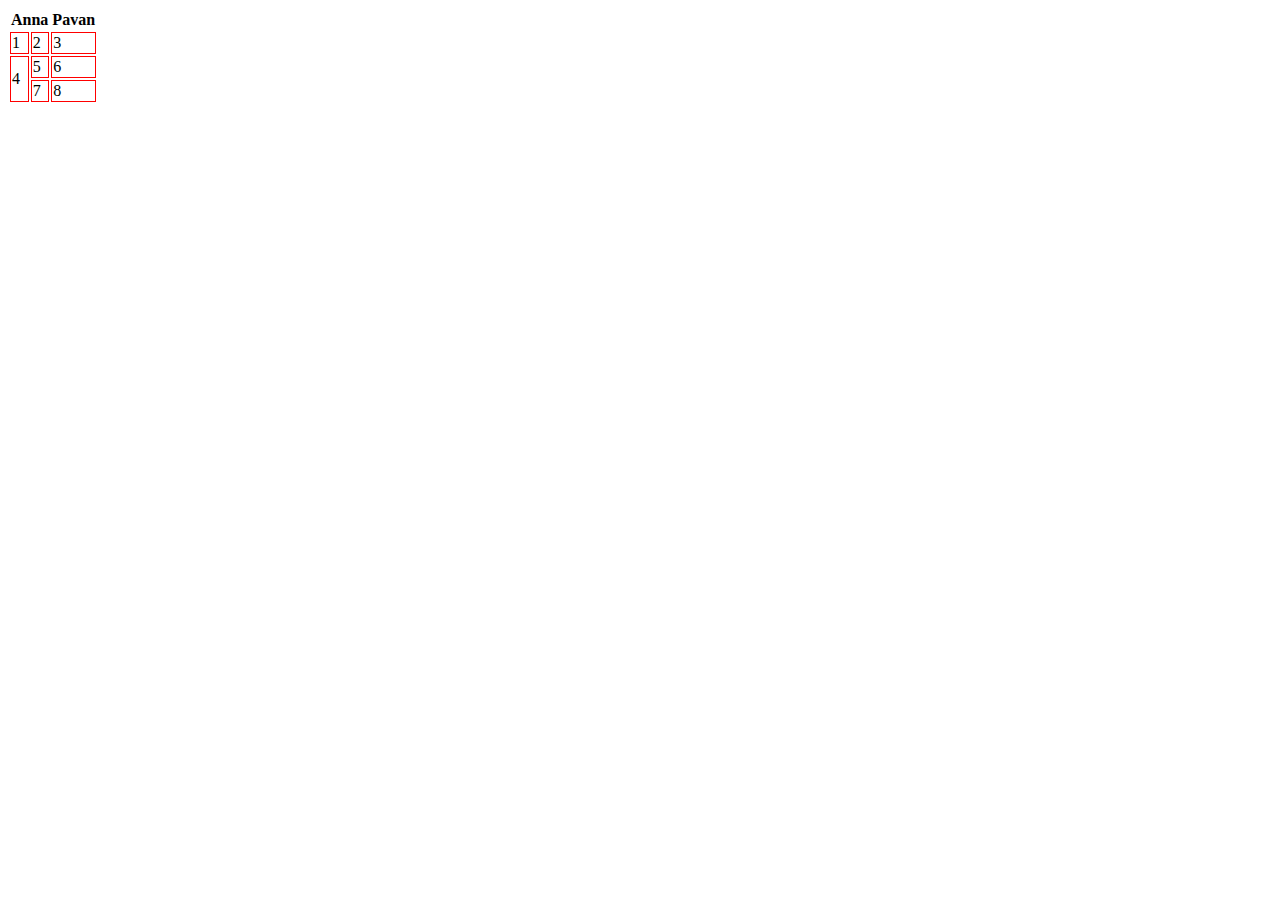
<file: HTML/p1.html>
<html>
    <head>
        <title>Pagination</title>
        <style>
            table.th,tr,td{
                border:1px solid red;
                border-collapse: collapse;
            }
            h1{
                color:green;
            }
        </style>
    </head>
    <body>
        
        <table>
            <tr>
                <th colspan="2">Anna</th>
                <th>Pavan</th>
            </tr>
            <tr>
                <td>1</td>
                <td>2</td>
                <td>3</td>
            </tr>
            <tr>
                <td rowspan="2">4</td>
                <td>5</td>
                <td>6</td>
            </tr>
            <tr>
                <td>7</td>
                <td>8</td>
            </tr>

        </table>
    </body>
</html>
</file>
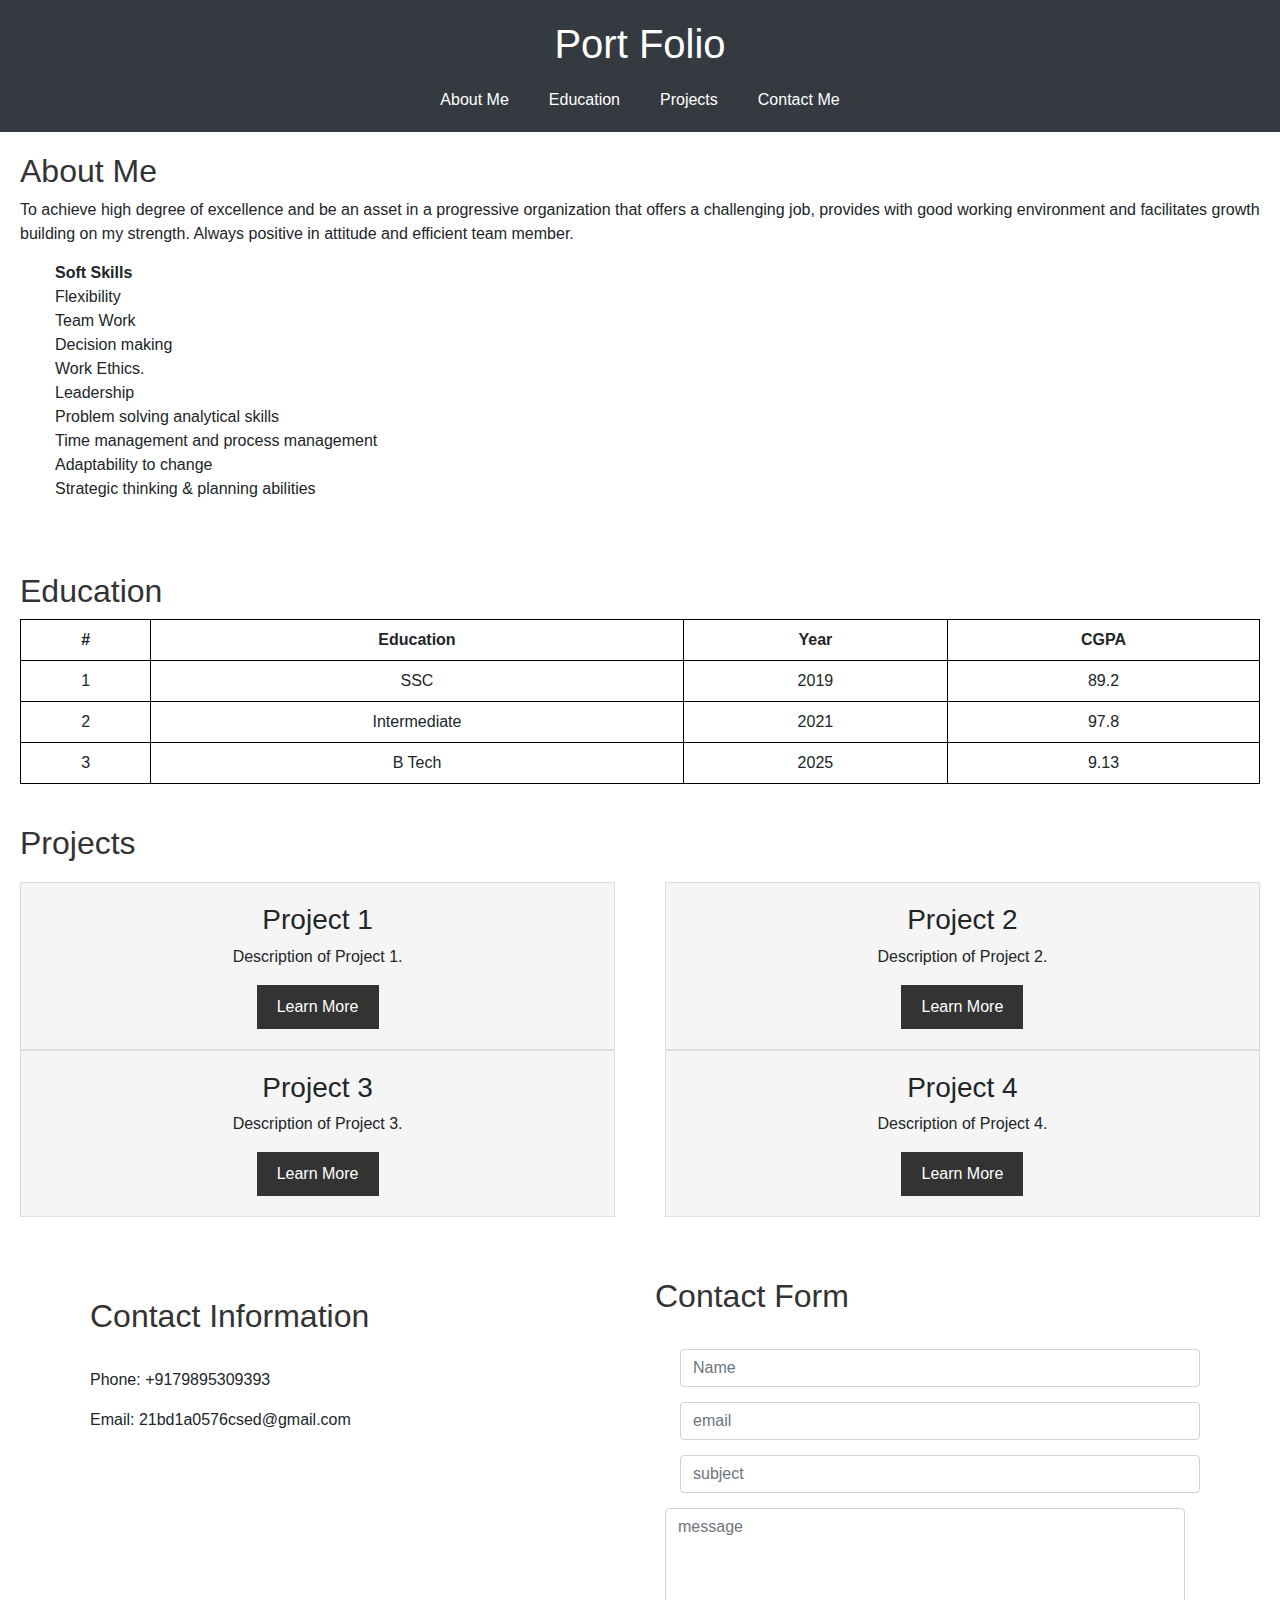
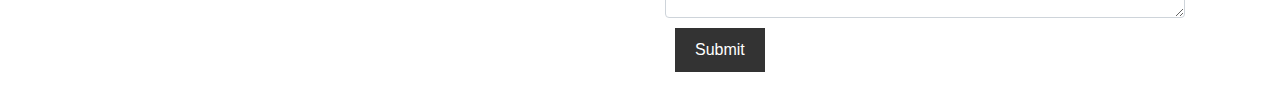
<file: Time_Table/Resume.html>
<!DOCTYPE html>
<html lang="en">
<head>
    <meta charset="UTF-8">
    <meta name="viewport" content="width=device-width, initial-scale=1.0">
    <title>Your Portfolio</title>

    <!-- Link to Bootstrap CSS and JavaScript files -->
    <link rel="stylesheet" href="https://maxcdn.bootstrapcdn.com/bootstrap/4.5.2/css/bootstrap.min.css">
    <script src="https://ajax.googleapis.com/ajax/libs/jquery/3.5.1/jquery.min.js"></script>
    <script src="https://maxcdn.bootstrapcdn.com/bootstrap/4.5.2/js/bootstrap.min.js"></script>

    <style>
        body {
            font-family: Arial, sans-serif;
            margin: 0;
            padding: 0;
        }
        header {
            background-color: #333;
            color: #fff;
            text-align: center;
            padding: 20px;
        }
        nav {
            display: flex;
            justify-content: center;
            margin-top: 20px;
        }
        nav a {
            text-decoration: none;
            color: #fff;
            margin: 0 20px;
        }
        section {
            padding: 20px;
        }
        h2 {
            color: #333;
        }
        .project-container {
            display: flex;
            flex-wrap: wrap;
            justify-content: space-between;
            margin: 20px 0;
        }
        .project {
            width: 48%;
            background-color: #f5f5f5;
            padding: 20px;
            border: 1px solid #ddd;
            text-align: center;
        }
        .project-button {
            background-color: #333;
            color: #fff;
            padding: 10px 20px;
            border: none;
            cursor: pointer;
        }
        .contact-info {
            padding: 20px;
        }
        table {
            border-collapse: collapse;
            width: 100%;
        }        
        table, th, td {
            border: 1px solid black;
        }
        
        th, td {
            padding: 8px;
            text-align: center;
        }
        form{
            padding: 10px;
        }
        form input{
            margin: 15px;
        }
        form button{
            margin: 10px;
        }
        #soft{
            padding: 15px;
            text-align: left;
            width: 40%;
            margin-left: 20px;
            /* float: right; */
        }
        ul li{
            list-style: none;
        }
    </style>
</head>
<body>
    <header class="bg-dark text-white">
        <h1>Port Folio</h1>
        <!-- <h1>Your Name</h1> -->
        <nav>
            <a href="#about">About Me</a>
            <a href="#education">Education</a>
            <a href="#projects">Projects</a>
            <a href="#contact">Contact Me</a>
        </nav>
    </header>

    <section id="about">
        <h2>About Me</h2>
        <div id="content">
        To achieve high degree of excellence and be an asset in a progressive
organization that offers a challenging job, provides with good working environment and facilitates
growth building on my strength. Always positive in attitude and efficient team member.
<ul id="soft">
    <b style="text-align: center;">Soft Skills</b>
    <li> Flexibility</li>
    <li> Team Work</li>
    <li> Decision making</li>
    <li> Work Ethics.</li>
    <li> Leadership</li>
    <li> Problem solving analytical skills</li>
    <li> Time management and process management</li>
    <li> Adaptability to change</li>
    <li> Strategic thinking & planning abilities</li>
</ul>
        <!-- Your about me content goes here -->
        </div>
    </section>

    <section id="education">
        <h2>Education</h2>
        <table>
            <tr>
                <th>#</th>
                <th>Education</th>
                <th>Year</th>
                <th>CGPA</th>
            </tr>
            <tr>
                <td>1</td>
                <td>SSC</td>
                <td>2019</td>
                <td>89.2</td>
            </tr>
            <tr>
                <td>2</td>
                <td>Intermediate</td>
                <td>2021</td>
                <td>97.8</td>
            </tr>
            <tr>
                <td>3</td>
                <td>B Tech</td>
                <td>2025</td>
                <td>9.13</td>
            </tr>
        </table>
    </section>

    <section id="projects">
        <h2>Projects</h2>
        <div class="project-container">
            <div class="project">
                <h3>Project 1</h3>
                <p>Description of Project 1.</p>
                <button class="project-button">Learn More</button>
            </div>
            <div class="project">
                <h3>Project 2</h3>
                <p>Description of Project 2.</p>
                <button class="project-button">Learn More</button>
            </div>
            <div class="project">
                <h3>Project 3</h3>
                <p>Description of Project 3.</p>
                <button class="project-button">Learn More</button>
            </div>
            <div class="project">
                <h3>Project 4</h3>
                <p>Description of Project 4.</p>
                <button class="project-button">Learn More</button>
            </div>
        </div>
    </section>

    <section id="contact">
        <div class="container">
            <div class="row">
                <div class="col-md-6 contact-info">
                    <h2>Contact Information</h2><br>
                    <p>Phone: +9179895309393</p>
                    <p>Email: 21bd1a0576csed@gmail.com<p>
                </div>
                <div class="col-md-6">
                    <h2>Contact Form</h2>
                    <form>
                        <input type="text" id="name" name="name" class="form-control" required placeholder="Name">
                        <input type="email" id="email" name="email" class="form-control" required placeholder="email">
                        <input type="text" id="subject" name="subject" class="form-control" required placeholder="subject">
                        <textarea id="message" name="message" rows="4" class="form-control" required placeholder="message"></textarea>

                        <button class="project-button" type="submit">Submit</button>
                    </form>
                </div>
            </div>
        </div>
    </section>
</body>
</html>
</file>
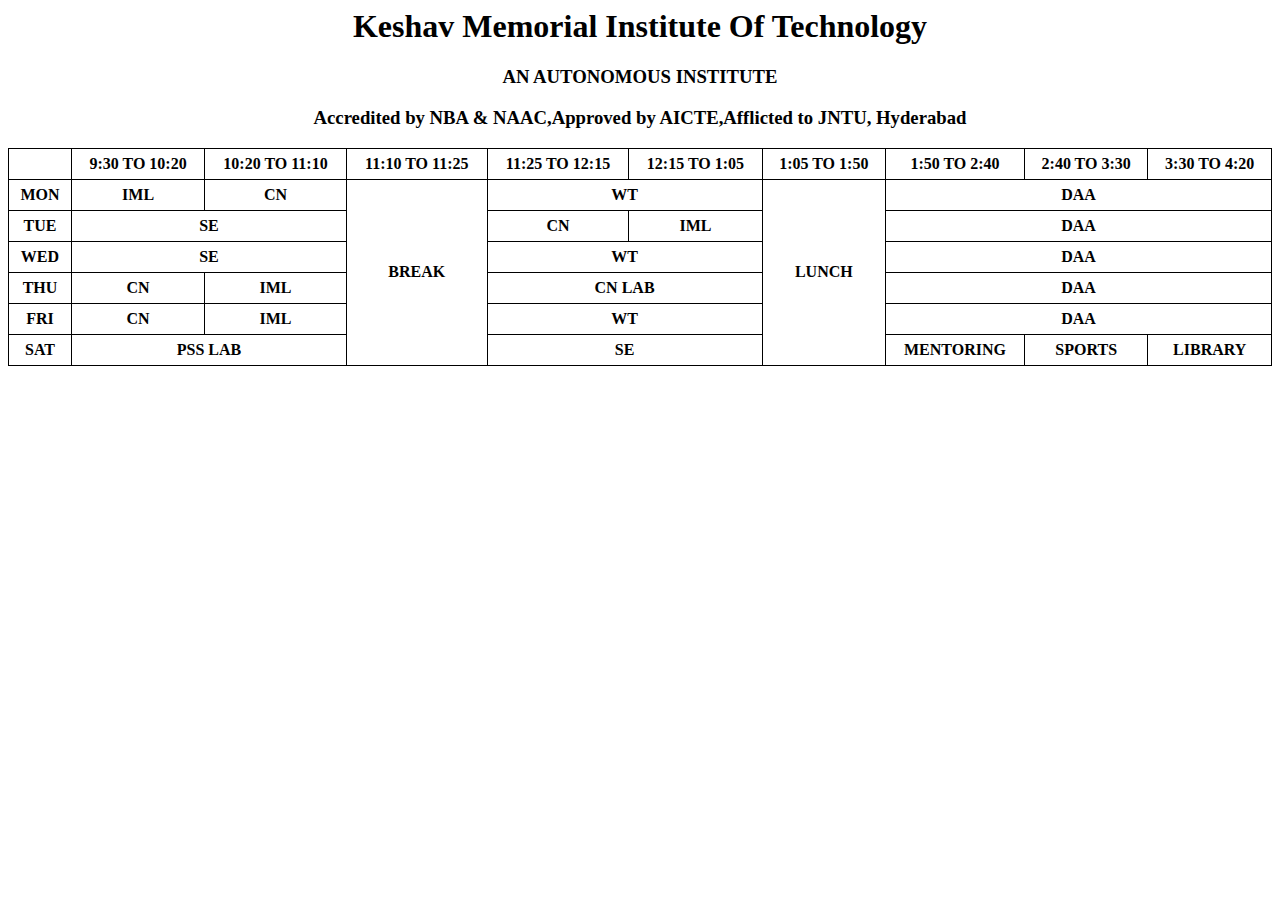
<file: Time_Table/TT.html>
<html>
    <head>
        <title>Login</title>
        <style>
            table,tr,th{
                border:0.5px solid black;
                border-collapse: collapse;
            }
            tr,th{
                padding:6px;
            }
        </style>
    </head>
    
    <body>
        <h1><center>Keshav Memorial Institute Of Technology</center></h1>
        <h3><center>AN AUTONOMOUS INSTITUTE</center></h3>
        <h3><center>Accredited by NBA & NAAC,Approved by AICTE,Afflicted to JNTU, Hyderabad</center></h3>

        <table style="width:100%">
            <tr>
                <th></th>
                <th>9:30 TO 10:20</th>
                <th>10:20 TO 11:10</th>
                <th>11:10 TO 11:25</th>
                <th>11:25 TO 12:15</th>
                <th>12:15 TO 1:05</th>
                <th>1:05 TO 1:50</th>
                <th>1:50 TO 2:40</th>
                <th>2:40 TO 3:30</th>
                <th>3:30 TO 4:20</th>
            </tr>
            <tr>
                <th>MON</th>
                <th>IML</th>
                <th>CN</th>
                <th rowspan="6">BREAK</th>
                
                <th colspan="2">WT</th>
                <th rowspan="6">LUNCH</th>
                
                <th colspan="3">DAA</th>
                
            </tr>
            <tr>
                <th>TUE</th>
                <th colspan="2">SE</th>
                
                <th>CN</th>
                <th>IML</th>
                
                <th colspan="3">DAA</th>
            </tr>
            <tr>
                <th>WED</th>
                <th colspan="2">SE</th>
                <th colspan="2">WT</th>
                <th colspan="3">DAA</th>
            </tr>
            <tr>
                <th>THU</th>
                <th>CN</th>
                <th>IML</th>
                <th colspan="2">CN LAB</th>
                <th colspan="3">DAA</th>
            </tr>
            <tr>
                <th>FRI</th>
                <th>CN</th>
                <th>IML</th>
                <th colspan="2">WT</th>
                <th colspan="3">DAA</th>
            </tr>
            <tr>
                <th>SAT</th>
                <th colspan="2">PSS LAB</th>
                <th colspan="2">SE</th>
                <th>MENTORING</th>
                <th>SPORTS</th>
                <th>LIBRARY</th>
            </tr>
        </table>
    </body>
</html>
</file>
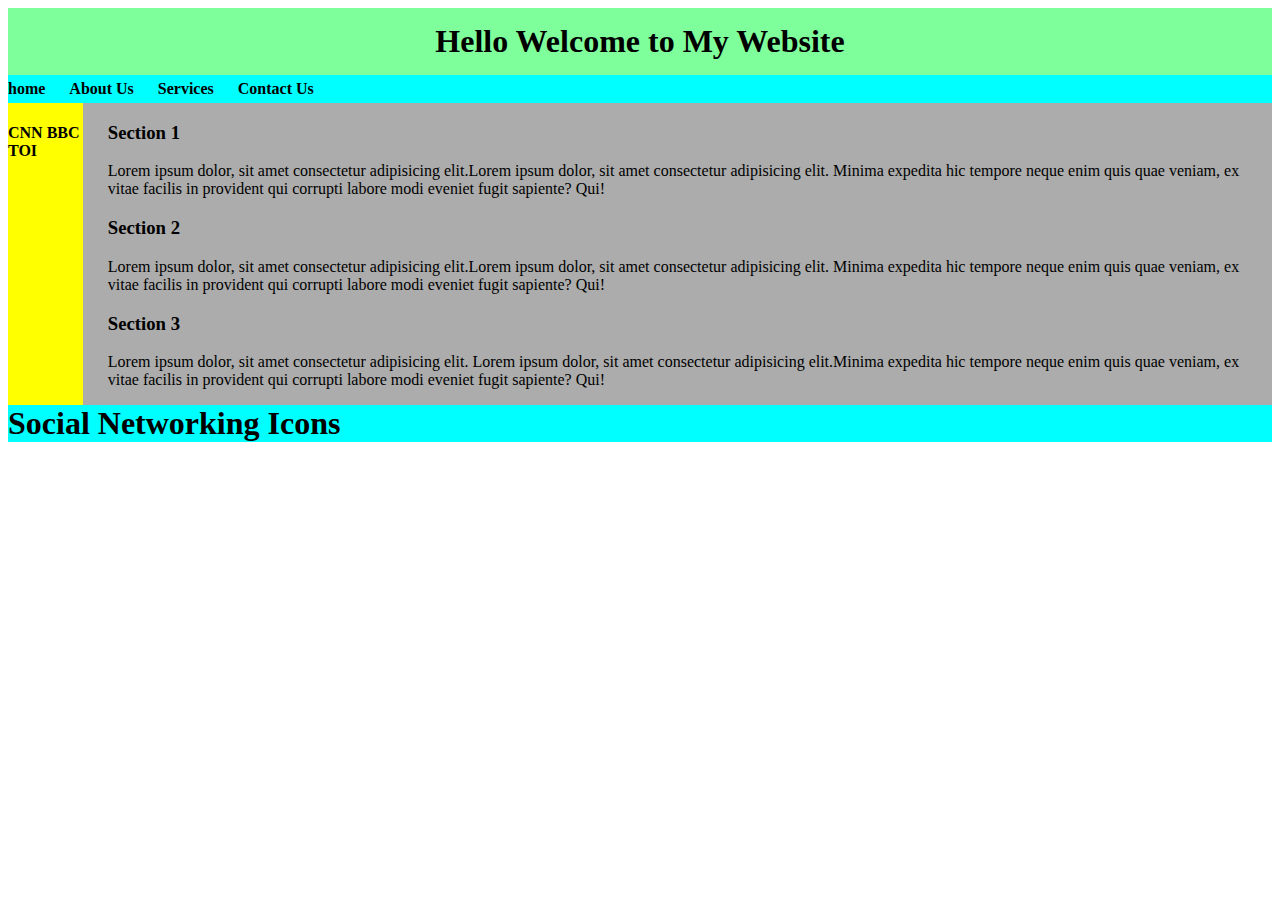
<file: Time_Table/WelcomePage.html>
<html>
    <head>
        <title>Welcome</title>
        <link rel="stylesheet" href="style.css">
    </head>
    <body>
        <h1 class="a1">Hello Welcome to My Website</h1>
        <div class="a3">
            <h4 class="a2">home</h4>
            <h4 class="a2">About Us</h4>
            <h4 class="a2">Services</h4>
            <h4 class="a2">Contact Us</h4>
        </div>
        <div class="a4">
            <div class="a5">
                <h4 class="a7">CNN BBC TOI</h4>
            </div>
            <div class="a6">
                <h3 class="a8">Section 1</h3>
                <p class="a8">Lorem ipsum dolor, sit amet consectetur adipisicing elit.Lorem ipsum dolor, sit amet consectetur adipisicing elit. Minima expedita hic tempore neque enim quis quae veniam, ex vitae facilis in provident qui corrupti labore modi eveniet fugit sapiente? Qui!</p>
                <h3 class="a8">Section 2</h3>
                <p class="a8">Lorem ipsum dolor, sit amet consectetur adipisicing elit.Lorem ipsum dolor, sit amet consectetur adipisicing elit. Minima expedita hic tempore neque enim quis quae veniam, ex vitae facilis in provident qui corrupti labore modi eveniet fugit sapiente? Qui!</p>

                <h3 class="a8">Section 3</h3>
                <p class="a8">Lorem ipsum dolor, sit amet consectetur adipisicing elit. Lorem ipsum dolor, sit amet consectetur adipisicing elit.Minima expedita hic tempore neque enim quis quae veniam, ex vitae facilis in provident qui corrupti labore modi eveniet fugit sapiente? Qui!</p>

            </div>
        </div>
        <h1 class="a9">Social Networking Icons</h1>
    </body>
</html>
</file>
<file: Time_Table/style.css>
.a1{
    background-color:rgb(127, 255, 155);
    padding:15px;
    text-align:center;
    margin-bottom: 0px;
}
.a2 {
    display: inline-block; 
    margin-right: 20px; 
    margin-top: 5px; 
    margin-bottom: 5px;
    
}
.a3{
    background-color:aqua
    
}
.a4{
    display:flex;
}
.a5{
    background-color: yellow;
    
}
.a6{
    
    background-color: rgb(172, 172, 172);
}
.a8{
    margin-left: 25px;

}
.a9{
    margin-top: 0px;
    background-color: aqua;
}
</file>
